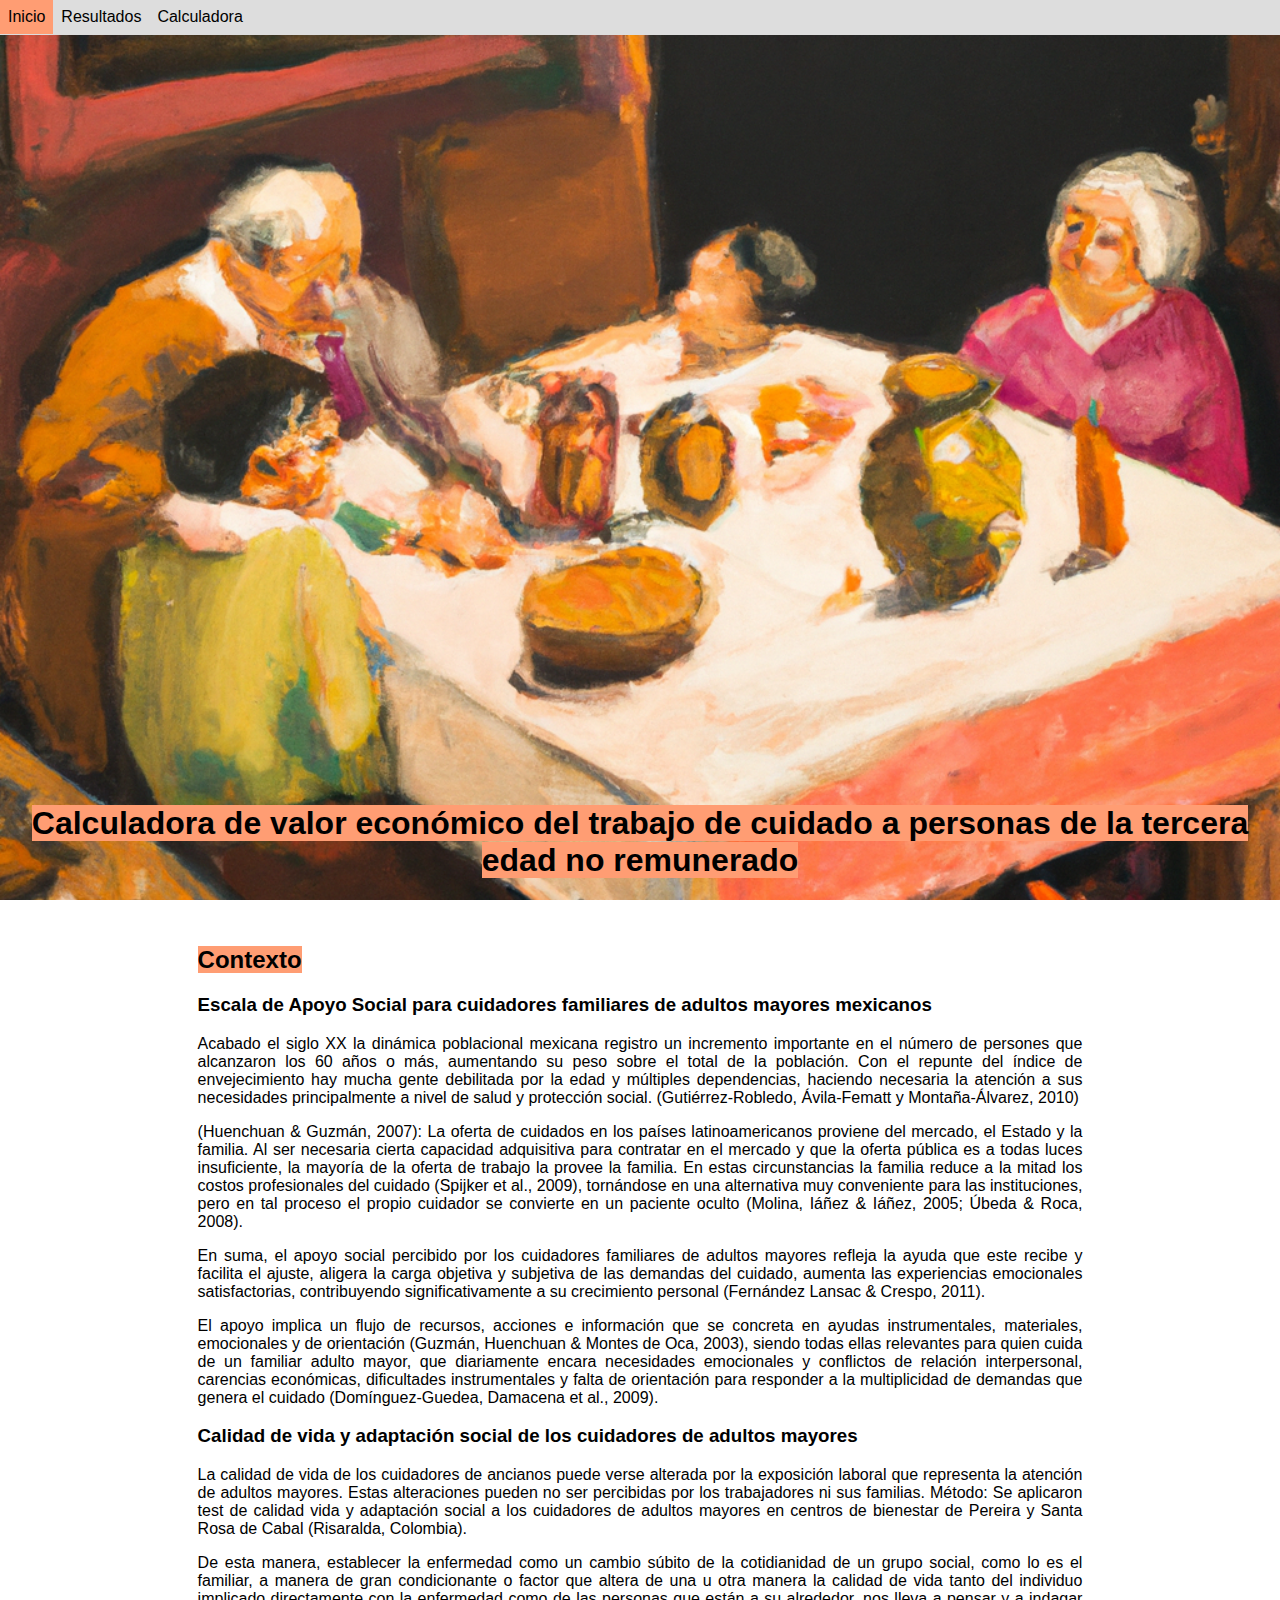
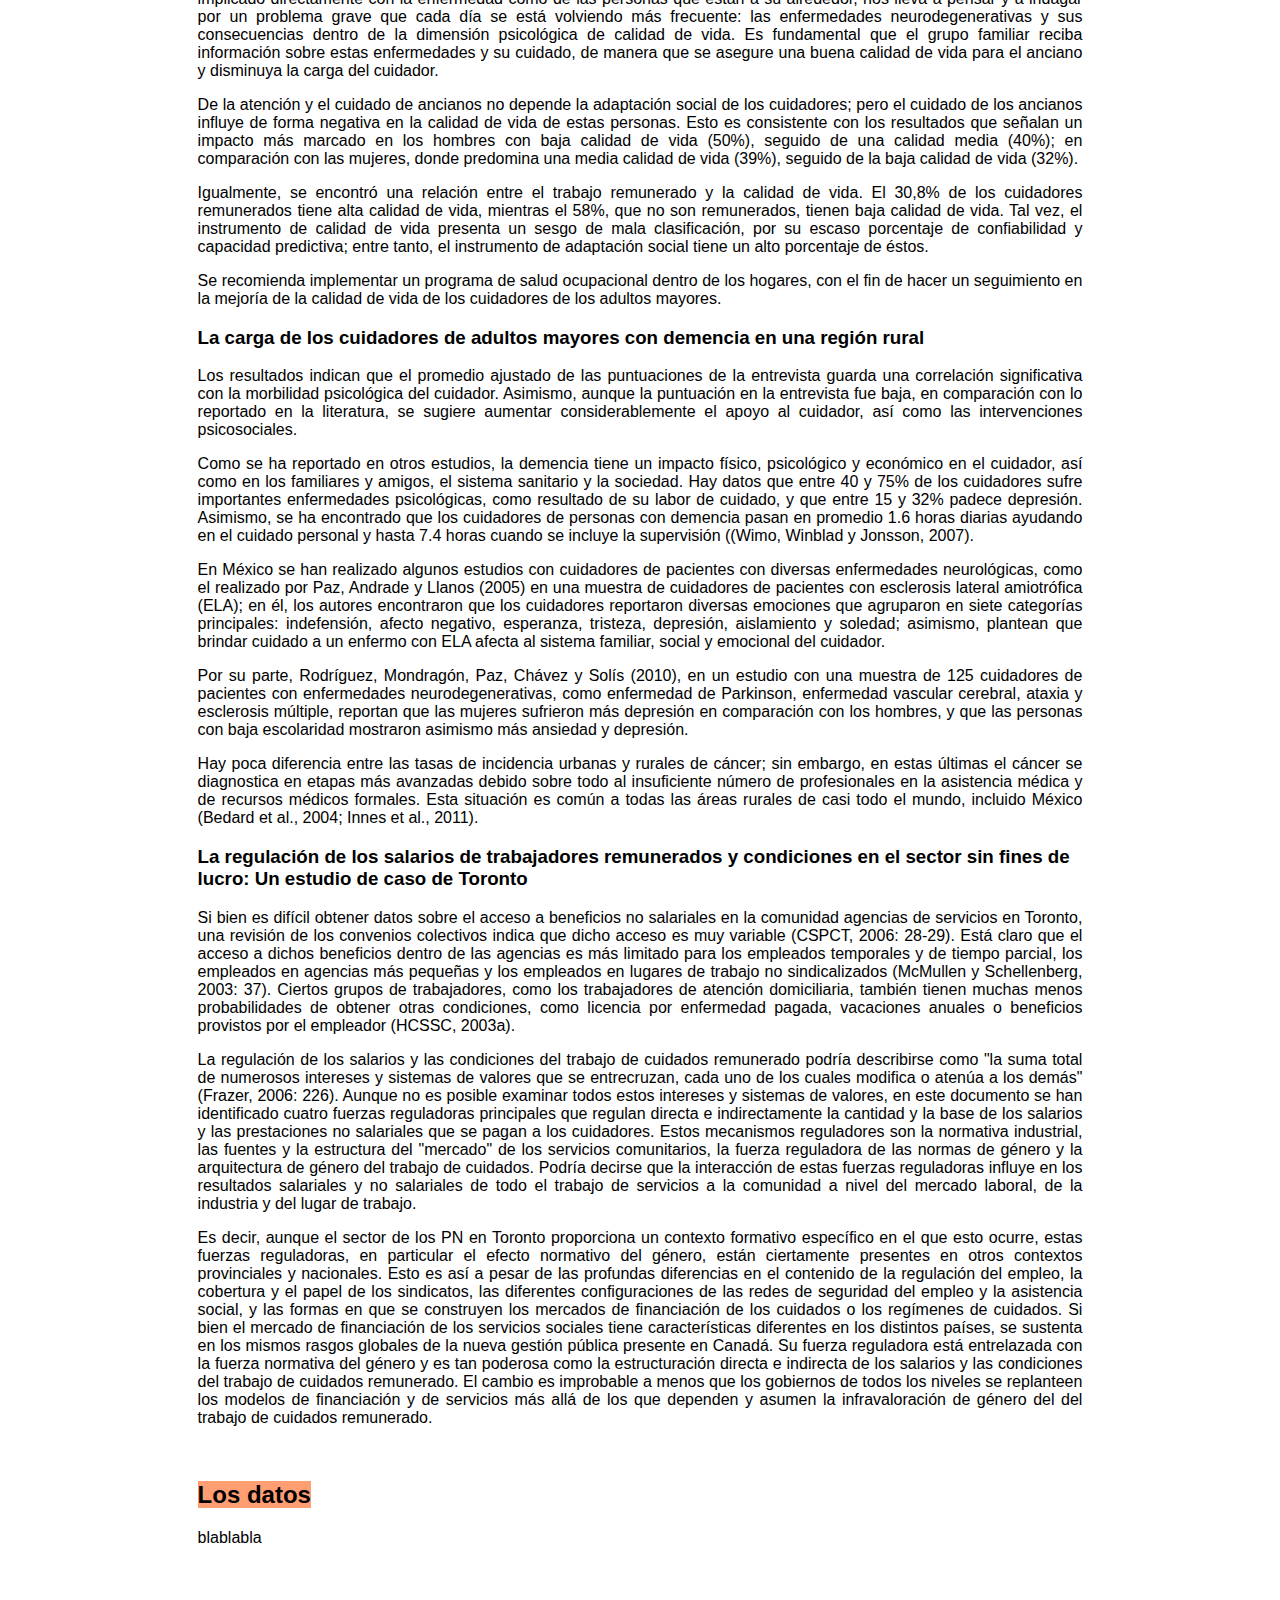
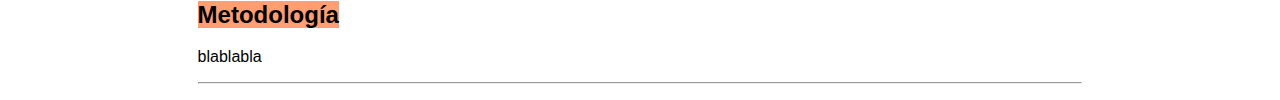
<file: index.html>
<!DOCTYPE html>
<html lang="es">
<head>
    <meta charset="UTF-8">
    <meta http-equiv="X-UA-Compatible" content="IE=edge">
    <meta name="viewport" content="width=device-width, initial-scale=1.0">
    <link rel="stylesheet" href="styles.css">
    <link rel="apple-touch-icon" sizes="180x180" href="favicon/apple-touch-icon.png">
    <link rel="icon" type="image/png" sizes="32x32" href="favicon/favicon-32x32.png">
    <link rel="icon" type="image/png" sizes="16x16" href="favicon/favicon-16x16.png">
    <link rel="manifest" href="favicon/site.webmanifest">
    <title>Calculadora de Cuidados</title>
</head>
<body>
    <div id="home-container">
      <!--NAVIGATION BAR-->   
      <div id="nav-bar">
        <ul id="nav-list">
            <li><a href="index.html">Inicio</a></li>
            <li><a href="pages/resultados.html">Resultados</a></li>
            <li><a href="pages/calculadora.html">Calculadora</a></li>
        </ul>
      </div>
      <div id="home-img-container">
        <img src="images/home-img.png" alt="home page image" id="home-img">
      </div>
      <h1 id="title"> <span>Calculadora de valor económico del trabajo de cuidado a personas de la tercera edad no remunerado</span> </h1>
    </div> 

    <br>
    
    <div class="content">
      <h2><span>Contexto</span></h2>
      <h3>Escala de Apoyo Social para cuidadores familiares de adultos mayores mexicanos</h3>
      <p>Acabado el siglo XX la dinámica poblacional mexicana registro un incremento importante 
        en el número de persones que alcanzaron los 60 años o más, aumentando su peso sobre el 
        total de la población. Con el repunte del índice de envejecimiento hay mucha gente 
        debilitada por la edad y múltiples dependencias, haciendo necesaria la atención a sus 
        necesidades principalmente a nivel de salud y protección social. (Gutiérrez-Robledo, 
        Ávila-Fematt y Montaña-Álvarez, 2010)
      </p>
      <p>(Huenchuan & Guzmán, 2007): La oferta de cuidados en los países latinoamericanos proviene 
        del mercado, el Estado y la familia. Al ser necesaria cierta capacidad adquisitiva para 
        contratar en el mercado y que la oferta pública es a todas luces insuficiente, la mayoría 
        de la oferta de trabajo la provee la familia. En estas circunstancias la familia reduce a 
        la mitad los costos profesionales del cuidado (Spijker et al., 2009), tornándose en una 
        alternativa muy conveniente para las instituciones, pero en tal proceso el propio cuidador 
        se convierte en un paciente oculto (Molina, Iáñez & Iáñez, 2005; Úbeda & Roca, 2008).
      </p>
      <p>En suma, el apoyo social percibido por los cuidadores familiares de adultos mayores 
        refleja la ayuda que este recibe y facilita el ajuste, aligera la carga objetiva y subjetiva 
        de las demandas del cuidado, aumenta las experiencias emocionales satisfactorias, 
        contribuyendo significativamente a su crecimiento personal (Fernández Lansac & Crespo, 2011).
      </p>
      <p>El apoyo implica un flujo de recursos, acciones e información que se concreta en ayudas 
        instrumentales, materiales, emocionales y de orientación (Guzmán, Huenchuan & Montes de Oca, 
        2003), siendo todas ellas relevantes para quien cuida de un familiar adulto mayor, que 
        diariamente encara necesidades emocionales y conflictos de relación interpersonal, carencias 
        económicas, dificultades instrumentales y falta de orientación para responder a la 
        multiplicidad de demandas que genera el cuidado (Domínguez-Guedea, Damacena et al., 2009).
      </p>

      <h3>Calidad de vida y adaptación social de los cuidadores de adultos mayores</h3>
      <p>La calidad de vida de los cuidadores de ancianos puede verse alterada por la exposición 
        laboral que representa la atención de adultos mayores. Estas alteraciones pueden no ser 
        percibidas por los trabajadores ni sus familias. Método: Se aplicaron test de calidad vida 
        y adaptación social a los cuidadores de adultos mayores en centros de bienestar de Pereira y 
        Santa Rosa de Cabal (Risaralda, Colombia).
      </p>
      <p>De esta manera, establecer la enfermedad como un cambio súbito de la cotidianidad de un 
        grupo social, como lo es el familiar, a manera de gran condicionante o factor que altera de 
        una u otra manera la calidad de vida tanto del individuo implicado directamente con la 
        enfermedad como de las personas que están a su alrededor, nos lleva a pensar y a indagar por
         un problema grave que cada día se está volviendo más frecuente: las enfermedades 
         neurodegenerativas y sus consecuencias dentro de la dimensión psicológica de calidad de 
         vida. Es fundamental que el grupo familiar reciba información sobre estas enfermedades y su 
         cuidado, de manera que se asegure una buena calidad de vida para el anciano y disminuya la 
         carga del cuidador.
      </p>
      <p>De la atención y el cuidado de ancianos no depende la adaptación social de los cuidadores; 
        pero el cuidado de los ancianos influye de forma negativa en la calidad de vida de estas 
        personas. Esto es consistente con los resultados que señalan un impacto más marcado en los 
        hombres con baja calidad de vida (50%), seguido de una calidad media (40%); en comparación 
        con las mujeres, donde predomina una media calidad de vida (39%), seguido de la baja calidad 
        de vida (32%).
      </p>
      <p>Igualmente, se encontró una relación entre el trabajo remunerado y la calidad de vida. El 
        30,8% de los cuidadores remunerados tiene alta calidad de vida, mientras el 58%, que no son 
        remunerados, tienen baja calidad de vida. Tal vez, el instrumento de calidad de vida 
        presenta un sesgo de mala clasificación, por su escaso porcentaje de confiabilidad y 
        capacidad predictiva; entre tanto, el instrumento de adaptación social tiene un alto 
        porcentaje de éstos.
      </p>
      <p>Se recomienda implementar un programa de salud ocupacional dentro de los hogares, con el 
      fin de hacer un seguimiento en la mejoría de la calidad de vida de los cuidadores de los 
      adultos mayores.
      </p>

      <h3>La carga de los cuidadores de adultos mayores con demencia en una región rural</h3>
      <p>Los resultados indican que el promedio ajustado de las puntuaciones de la entrevista guarda 
        una correlación significativa con la morbilidad psicológica del cuidador. Asimismo, aunque 
        la puntuación en la entrevista fue baja, en comparación con lo reportado en la literatura, 
        se sugiere aumentar considerablemente el apoyo al cuidador, así como las intervenciones 
        psicosociales.
      </p>
      <p>
        Como se ha reportado en otros estudios, la demencia tiene un impacto físico, psicológico y 
        económico en el cuidador, así como en los familiares y amigos, el sistema sanitario y la 
        sociedad. Hay datos que entre 40 y 75% de los cuidadores sufre importantes enfermedades 
        psicológicas, como resultado de su labor de cuidado, y que entre 15 y 32% padece depresión. 
        Asimismo, se ha encontrado que los cuidadores de personas con demencia pasan en promedio 1.6 
        horas diarias ayudando en el cuidado personal y hasta 7.4 horas cuando se incluye la 
        supervisión ((Wimo, Winblad y Jonsson, 2007).
      </p>
      <p>
        En México se han realizado algunos estudios con cuidadores de pacientes con diversas 
        enfermedades neurológicas, como el realizado por Paz, Andrade y Llanos (2005) en una muestra 
        de cuidadores de pacientes con esclerosis lateral amiotrófica (ELA); en él, los autores 
        encontraron que los cuidadores reportaron diversas emociones que agruparon en siete 
        categorías principales: indefensión, afecto negativo, esperanza, tristeza, depresión, 
        aislamiento y soledad; asimismo, plantean que brindar cuidado a un enfermo con ELA afecta al 
        sistema familiar, social y emocional del cuidador.
      </p>
      <p>
        Por su parte, Rodríguez, Mondragón, Paz, Chávez y Solís (2010), en un estudio con una 
        muestra de 125 cuidadores de pacientes con enfermedades neurodegenerativas, como enfermedad 
        de Parkinson, enfermedad vascular cerebral, ataxia y esclerosis múltiple, reportan que las 
        mujeres sufrieron más depresión en comparación con los hombres, y que las personas con baja 
        escolaridad mostraron asimismo más ansiedad y depresión.
      </p>
      <p>
        Hay poca diferencia entre las tasas de incidencia urbanas y rurales de cáncer; sin embargo, 
        en estas últimas el cáncer se diagnostica en etapas más avanzadas debido sobre todo al 
        insuficiente número de profesionales en la asistencia médica y de recursos médicos formales. 
        Esta situación es común a todas las áreas rurales de casi todo el mundo, incluido México 
        (Bedard et al., 2004; Innes et al., 2011).
      </p>

      <h3>La regulación de los salarios de trabajadores remunerados y condiciones en el sector sin 
        fines de lucro: Un estudio de caso de Toronto
      </h3>
      <p>
        Si bien es difícil obtener datos sobre el acceso a beneficios no salariales en la comunidad 
        agencias de servicios en Toronto, una revisión de los convenios colectivos indica que dicho 
        acceso es muy variable (CSPCT, 2006: 28-29). Está claro que el acceso a dichos beneficios 
        dentro de las agencias es más limitado para los empleados temporales y de tiempo parcial, 
        los empleados en agencias más pequeñas y los empleados en lugares de trabajo no 
        sindicalizados (McMullen y Schellenberg, 2003: 37). Ciertos grupos de trabajadores, como los 
        trabajadores de atención domiciliaria, también tienen muchas menos probabilidades de obtener 
        otras condiciones, como licencia por enfermedad pagada, vacaciones anuales o beneficios 
        provistos por el empleador (HCSSC, 2003a).
      </p>
      <p>
        La regulación de los salarios y las condiciones del trabajo de cuidados remunerado podría 
        describirse como "la suma total de numerosos intereses y sistemas de valores que se 
        entrecruzan, cada uno de los cuales modifica o atenúa a los demás" (Frazer, 2006: 226). 
        Aunque no es posible examinar todos estos intereses y sistemas de valores, en este documento 
        se han identificado cuatro fuerzas reguladoras principales que regulan directa e 
        indirectamente la cantidad y la base de los salarios y las prestaciones no salariales que se 
        pagan a los cuidadores. Estos mecanismos reguladores son la normativa industrial, las 
        fuentes y la estructura del "mercado" de los servicios comunitarios, la fuerza reguladora de 
        las normas de género y la arquitectura de género del trabajo de cuidados. Podría decirse que 
        la interacción de estas fuerzas reguladoras influye en los resultados salariales y no 
        salariales de todo el trabajo de servicios a la comunidad a nivel del mercado laboral, de la 
        industria y del lugar de trabajo. 
      </p>
      <p>
        Es decir, aunque el sector de los PN en Toronto proporciona un contexto formativo específico 
        en el que esto ocurre, estas fuerzas reguladoras, en particular el efecto normativo del 
        género, están ciertamente presentes en otros contextos provinciales y nacionales. Esto es 
        así a pesar de las profundas diferencias en el contenido de la regulación del empleo, la 
        cobertura y el papel de los sindicatos, las diferentes configuraciones de las redes de 
        seguridad del empleo y la asistencia social, y las formas en que se construyen los mercados 
        de financiación de los cuidados o los regímenes de cuidados. Si bien el mercado de 
        financiación de los servicios sociales tiene características diferentes en los distintos 
        países, se sustenta en los mismos rasgos globales de la nueva gestión pública presente en 
        Canadá. Su fuerza reguladora está entrelazada con la fuerza normativa del género y es tan 
        poderosa como la estructuración directa e indirecta de los salarios y las condiciones del 
        trabajo de cuidados remunerado. El cambio es improbable a menos que los gobiernos de todos 
        los niveles se replanteen los modelos de financiación y de servicios más allá de los que 
        dependen y asumen la infravaloración de género del del trabajo de cuidados remunerado.
      </p>
      <br>
      <h2><span>Los datos</span></h2>
      <p>blablabla</p>
      <br>
      <h2><span>Metodología</span></h2>
      <p>blablabla</p>
      <hr>
      <p id="footer"></p>
    </div>


</body>
</html>
</file>
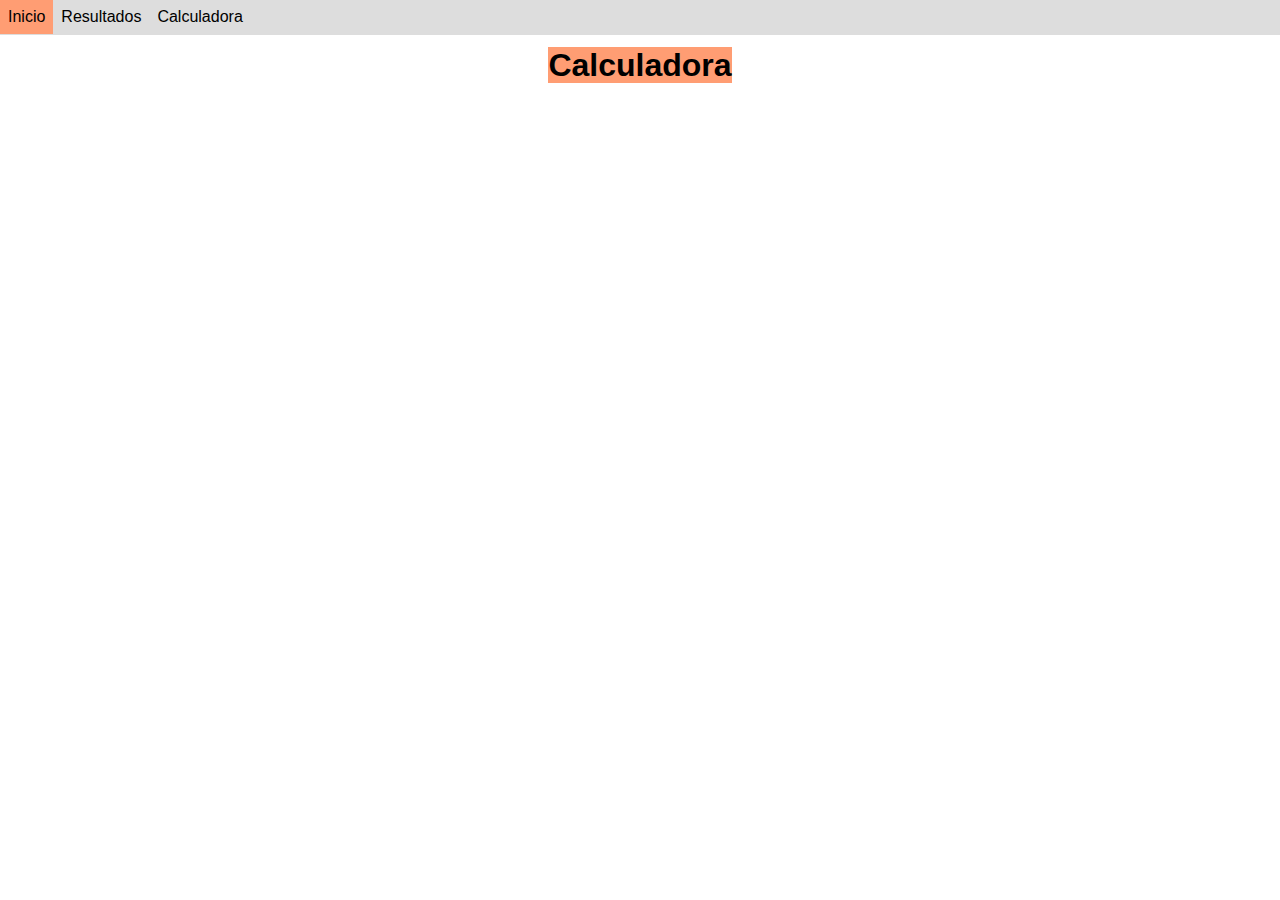
<file: pages/calculadora.html>
<!DOCTYPE html>
<html lang="en">
<head>
    <meta charset="UTF-8">
    <meta http-equiv="X-UA-Compatible" content="IE=edge">
    <meta name="viewport" content="width=device-width, initial-scale=1.0">
    <link rel="stylesheet" href="../styles.css">
    <link rel="apple-touch-icon" sizes="180x180" href="../favicon/apple-touch-icon.png">
    <link rel="icon" type="image/png" sizes="32x32" href="../favicon/favicon-32x32.png">
    <link rel="icon" type="image/png" sizes="16x16" href="../favicon/favicon-16x16.png">
    <link rel="manifest" href="../favicon/site.webmanifest">
    <title>Calculadora</title>
</head>
<body>
    
    <!--NAVIGATION BAR-->
    <div id="nav-bar">
      <ul id="nav-list">
        <li><a href="../index.html">Inicio</a></li>
        <li><a href="resultados.html">Resultados</a></li>
        <li><a href="calculadora.html">Calculadora</a></li>
      </ul>
    </div>


    <br>
    <div class="content">
        <h1> <span>Calculadora</span> </h1>
        <iframe height="500px" width="100%" src="https://katiars.shinyapps.io/Hola/" frameborder="0"></iframe>
    </div>


</body>
</html>
</file>
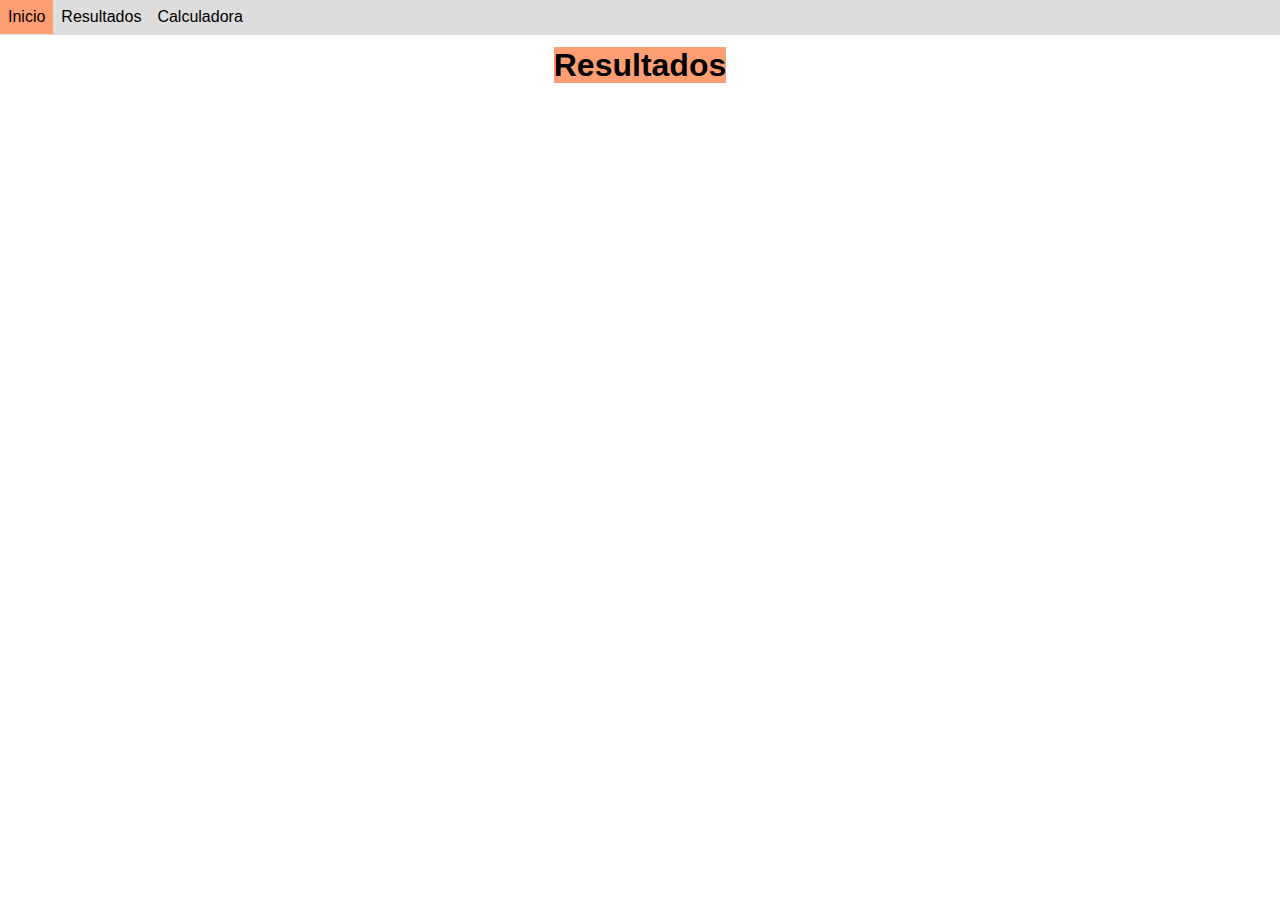
<file: pages/resultados.html>
<!DOCTYPE html>
<html lang="en">
<head>
    <meta charset="UTF-8">
    <meta http-equiv="X-UA-Compatible" content="IE=edge">
    <meta name="viewport" content="width=device-width, initial-scale=1.0">
    <link rel="stylesheet" href="../styles.css">
    <link rel="apple-touch-icon" sizes="180x180" href="../favicon/apple-touch-icon.png">
    <link rel="icon" type="image/png" sizes="32x32" href="../favicon/favicon-32x32.png">
    <link rel="icon" type="image/png" sizes="16x16" href="../favicon/favicon-16x16.png">
    <link rel="manifest" href="../favicon/site.webmanifest">
    <title>Resultados</title>
</head>
<body>
    
    <!--NAVIGATION BAR-->
    <div id="nav-bar">
      <ul id="nav-list">
        <li><a href="../index.html">Inicio</a></li>
        <li><a href="resultados.html">Resultados</a></li>
        <li><a href="">Calculadora</a></li>
      </ul>
    </div>


    <br>
    <div class="content">
        <h1> <span>Resultados</span> </h1>
    </div>


</body>
</html>
</file>
<file: styles.css>
* {
    font-family: Arial, Helvetica, sans-serif;
}

h1 {
    text-align: center;  
}


li {
    display: inline;
    float: left;
}
a {
    display: block;
    padding: 8px;
    background-color: #dddddd;
    text-decoration: none;
    color: black;
}

li a:hover {
    background-color: #ff9d73;
}

span {
    background-color: #ff9d73;
}

p {
    text-align: justify;
}

#nav-list {
  list-style-type: none;
  margin: 0;
  padding: 0;
}



.content {
    padding-left: 15%;
    padding-right: 15%;
}




#home-container {
    width: 100%;
    height: 100vh;
}

#home-img {
    width: 100%;
    position: absolute;
    top: -9999px;
    left: -9999px;
    right: -9999px;
    bottom: -9999px;
    margin: auto;
}

#nav-bar,
#home-img-container {
    position: absolute;
    top: 0;
    left: 0;
}

#home-img-container {
    width: 100%;
    height: 100vh;
    overflow: hidden;
}

#nav-bar {
    width: 100%;
    height: 35px;
    color: #dddddd;
    background-color: #dddddd;
    z-index: 10;
    position: fixed;
}

#title {
    position: absolute;
    bottom: 0;
    left: 0;
    color: black;
}



#footer {
    color: antiquewhite;
}
</file>
